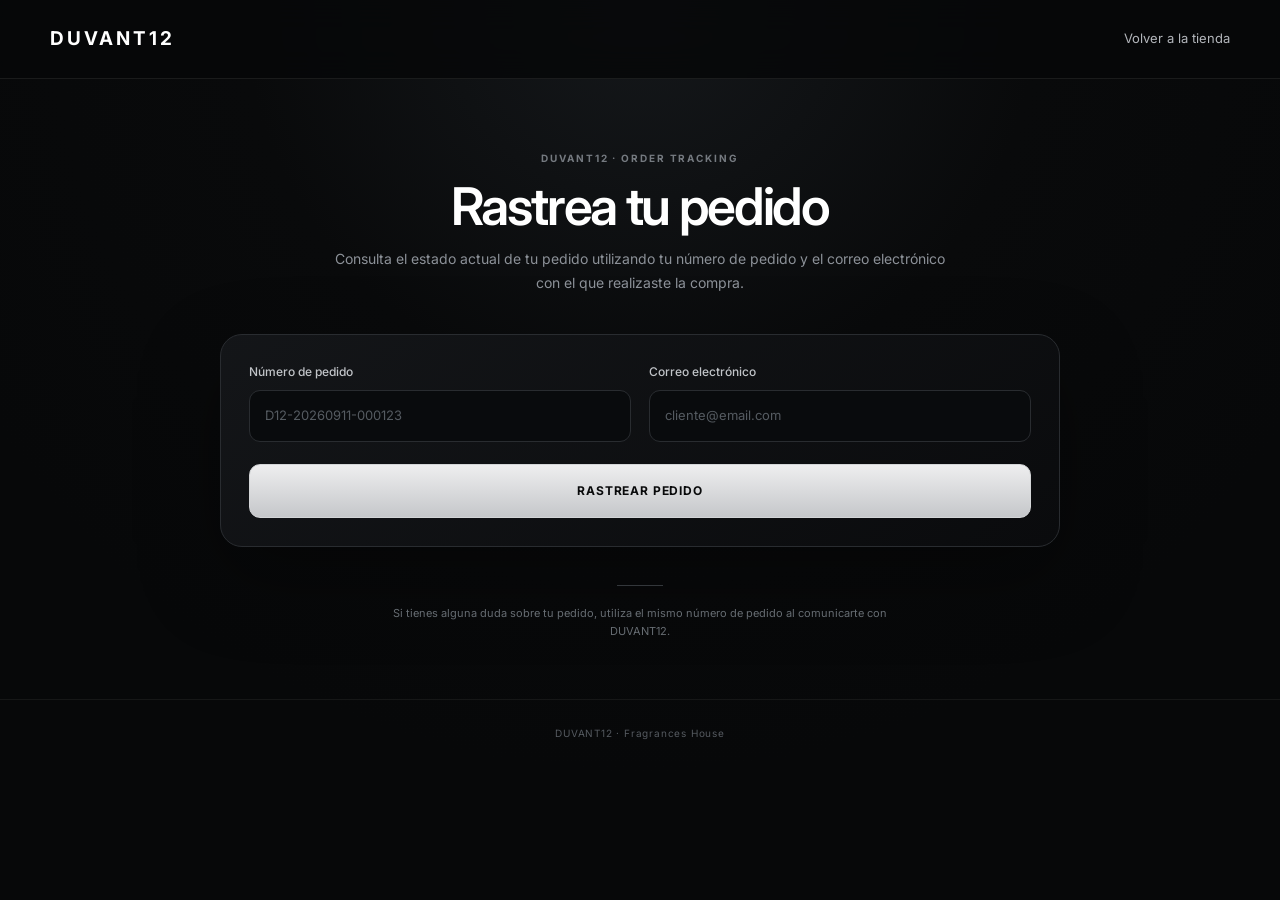
<file: rastrear-pedido.html>
<!DOCTYPE html>
<html lang="es">
<head>
  <meta charset="UTF-8">

  <meta
    name="viewport"
    content="width=device-width, initial-scale=1.0"
  >

  <meta
    name="description"
    content="Rastrea el estado de tu pedido DUVANT12."
  >

  <title>Rastrear pedido | DUVANT12</title>

  <link rel="preconnect" href="https://fonts.googleapis.com">
  <link rel="preconnect" href="https://fonts.gstatic.com" crossorigin>

  <link
    href="https://fonts.googleapis.com/css2?family=Inter:wght@400;500;600;700&display=swap"
    rel="stylesheet"
  >

  <link rel="stylesheet" href="styles.css">
  <link rel="stylesheet" href="rastrear-pedido.css">
</head>

<body class="tracking-page">

  <header class="tracking-header">
    <div class="tracking-header-inner">

      <a
        class="tracking-brand"
        href="index.html"
        aria-label="DUVANT12 Inicio"
      >
        DUVANT12
      </a>

      <a
        class="tracking-back-link"
        href="index.html"
      >
        Volver a la tienda
      </a>

    </div>
  </header>


  <main class="tracking-main">

    <section class="tracking-hero">

      <div class="tracking-eyebrow">
        DUVANT12 · ORDER TRACKING
      </div>

      <h1>
        Rastrea tu pedido
      </h1>

      <p>
        Consulta el estado actual de tu pedido utilizando
        tu número de pedido y el correo electrónico con
        el que realizaste la compra.
      </p>

    </section>


    <section class="tracking-panel">

      <form
        id="trackingForm"
        class="tracking-form"
        novalidate
      >

        <div class="tracking-field">

          <label for="trackingOrderNumber">
            Número de pedido
          </label>

          <input
            id="trackingOrderNumber"
            name="order_number"
            type="text"
            inputmode="text"
            autocomplete="off"
            placeholder="D12-20260911-000123"
            maxlength="32"
            required
          >

        </div>


        <div class="tracking-field">

          <label for="trackingEmail">
            Correo electrónico
          </label>

          <input
            id="trackingEmail"
            name="email"
            type="email"
            autocomplete="email"
            placeholder="cliente@email.com"
            maxlength="180"
            required
          >

        </div>


        <button
          id="trackingSubmitButton"
          class="tracking-submit-button"
          type="submit"
        >
          Rastrear pedido
        </button>

      </form>


      <div
        id="trackingMessage"
        class="tracking-message"
        hidden
        role="status"
        aria-live="polite"
      ></div>

    </section>


    <section
      id="trackingResult"
      class="tracking-result"
      hidden
    >

      <div class="tracking-result-header">

        <div>

          <div class="tracking-result-label">
            Pedido
          </div>

          <h2 id="trackingResultOrderNumber">
            —
          </h2>

        </div>


        <div
          id="trackingStatusBadge"
          class="tracking-status-badge"
        >
          —
        </div>

      </div>


      <div class="tracking-progress">

        <div
          class="tracking-progress-step"
          data-tracking-step="paid"
        >
          <div class="tracking-progress-dot"></div>

          <div>
            <strong>Pago confirmado</strong>
            <span id="trackingPaidDate">
              Pedido recibido
            </span>
          </div>
        </div>


        <div
          class="tracking-progress-step"
          data-tracking-step="preparing"
        >
          <div class="tracking-progress-dot"></div>

          <div>
            <strong>Preparando</strong>
            <span id="trackingPreparingDate">
              Pendiente
            </span>
          </div>
        </div>


        <div
          class="tracking-progress-step"
          data-tracking-step="shipped"
        >
          <div class="tracking-progress-dot"></div>

          <div>
            <strong>Enviado</strong>
            <span id="trackingShippedDate">
              Pendiente
            </span>
          </div>
        </div>


        <div
          class="tracking-progress-step"
          data-tracking-step="delivered"
        >
          <div class="tracking-progress-dot"></div>

          <div>
            <strong>Entregado</strong>
            <span id="trackingDeliveredDate">
              Pendiente
            </span>
          </div>
        </div>

      </div>


      <div
        id="trackingShippingCard"
        class="tracking-shipping-card"
        hidden
      >

        <div class="tracking-card-title">
          Información de envío
        </div>


        <div class="tracking-shipping-grid">

          <div class="tracking-shipping-item">

            <span>
              Paquetería
            </span>

            <strong id="trackingCarrier">
              —
            </strong>

          </div>


          <div class="tracking-shipping-item">

            <span>
              Número de rastreo
            </span>

            <strong id="trackingNumber">
              —
            </strong>

          </div>

        </div>


        <p class="tracking-shipping-note">
          Puedes utilizar tu número de rastreo directamente
          en el sitio oficial de la paquetería.
        </p>

      </div>


      <div class="tracking-order-summary">

        <div>

          <span>
            Estado del pago
          </span>

          <strong id="trackingPaymentStatus">
            —
          </strong>

        </div>


        <div>

          <span>
            Total del pedido
          </span>

          <strong id="trackingOrderTotal">
            —
          </strong>

        </div>

      </div>

    </section>


    <section class="tracking-help">

      <div class="tracking-help-line"></div>

      <p>
        Si tienes alguna duda sobre tu pedido, utiliza el mismo
        número de pedido al comunicarte con DUVANT12.
      </p>

    </section>

  </main>


  <footer class="tracking-footer">
    <span>
      DUVANT12 · Fragrances House
    </span>
  </footer>


  <script src="rastrear-pedido.js"></script>
</body>
</html>
</file>
<file: styles.css>
/* ==========================================
   DUVANT 12 — ONLINE STORE
========================================== */

:root {
  --black: #070809;
  --black-soft: #0b0c0e;
  --surface: #101113;
  --surface-light: #15171a;

  --white: #f4f4f2;
  --silver: #c8cace;
  --silver-soft: #9b9fa5;
  --muted: #696e74;
  --muted-dark: #4f545a;

  --line: rgba(255, 255, 255, 0.09);
  --line-light: rgba(255, 255, 255, 0.14);

  --container: 1380px;

  --radius-sm: 8px;
  --radius: 14px;
  --radius-lg: 20px;

  --transition: 220ms ease;
}


/* ==========================================
   RESET
========================================== */

* {
  box-sizing: border-box;
  margin: 0;
  padding: 0;
}

html {
  scroll-behavior: smooth;
  scroll-padding-top: 100px;
}

body {
  min-width: 320px;
  overflow-x: hidden;
  background: var(--black);
  color: var(--white);
  font-family:
    "Inter",
    system-ui,
    -apple-system,
    BlinkMacSystemFont,
    "Segoe UI",
    sans-serif;
  font-size: 16px;
  line-height: 1.5;
  -webkit-font-smoothing: antialiased;
}

body.no-scroll {
  overflow: hidden;
}

button,
input {
  font: inherit;
}

button,
a {
  -webkit-tap-highlight-color: transparent;
}

button {
  color: inherit;
}

a {
  color: inherit;
  text-decoration: none;
}

img {
  display: block;
  max-width: 100%;
}

.sr-only {
  position: absolute;
  width: 1px;
  height: 1px;
  overflow: hidden;
  clip: rect(0, 0, 0, 0);
  white-space: nowrap;
}

.section-container {
  width: min(
    calc(100% - 64px),
    var(--container)
  );
  margin: 0 auto;
}


/* ==========================================
   ANNOUNCEMENT
========================================== */

.announcement {
  position: relative;
  z-index: 101;
  display: flex;
  min-height: 34px;
  align-items: center;
  justify-content: center;
  padding: 7px 20px;
  border-bottom: 1px solid var(--line);
  background: #0d0e10;
  color: #858a90;
  text-align: center;
}

.announcement p {
  font-size: 0.64rem;
  font-weight: 600;
  letter-spacing: 0.12em;
  text-transform: uppercase;
}


/* ==========================================
   HEADER
========================================== */

.site-header {
  position: sticky;
  top: 0;
  z-index: 100;
  border-bottom: 1px solid transparent;
  background: rgba(7, 8, 9, 0.84);
  backdrop-filter: blur(18px);
  -webkit-backdrop-filter: blur(18px);
  transition:
    background var(--transition),
    border-color var(--transition);
}

.site-header.scrolled {
  border-color: var(--line);
  background: rgba(7, 8, 9, 0.96);
}

.header-container {
  width: min(
    calc(100% - 64px),
    var(--container)
  );
  min-height: 82px;
  margin: 0 auto;
  display: grid;
  grid-template-columns:
    minmax(210px, 1fr)
    auto
    minmax(210px, 1fr);
  align-items: center;
  gap: 30px;
}

.brand {
  width: fit-content;
  display: inline-flex;
  align-items: center;
  gap: 12px;
}

.brand-mark {
  width: 43px;
  height: 43px;
  flex: 0 0 43px;
  display: grid;
  place-items: center;
  border: 1px solid var(--line-light);
  border-radius: 50%;
  background:
    linear-gradient(
      145deg,
      rgba(255, 255, 255, 0.07),
      rgba(255, 255, 255, 0.01)
    );
  color: #d6d8db;
  font-size: 0.68rem;
  font-weight: 700;
  letter-spacing: 0.06em;
}

.brand-copy {
  display: flex;
  flex-direction: column;
  gap: 2px;
}

.brand-copy strong {
  color: #f1f2f3;
  font-size: 0.77rem;
  font-weight: 700;
  letter-spacing: 0.13em;
}

.brand-copy small {
  color: #656a70;
  font-size: 0.55rem;
  letter-spacing: 0.09em;
  text-transform: uppercase;
}

.desktop-nav {
  display: flex;
  align-items: center;
  gap: 34px;
}

.desktop-nav a {
  position: relative;
  padding: 30px 0;
  color: #7f848a;
  font-size: 0.7rem;
  font-weight: 600;
  transition: color var(--transition);
}

.desktop-nav a::after {
  content: "";
  position: absolute;
  right: 0;
  bottom: 20px;
  left: 0;
  height: 1px;
  transform: scaleX(0);
  background: #c3c6ca;
  transition: transform var(--transition);
}

.desktop-nav a:hover,
.desktop-nav a.active {
  color: #e3e4e5;
}

.desktop-nav a.active::after,
.desktop-nav a:hover::after {
  transform: scaleX(1);
}

.header-actions {
  display: flex;
  align-items: center;
  justify-content: flex-end;
  gap: 8px;
}

.header-action {
  position: relative;
  width: 42px;
  height: 42px;
  display: grid;
  place-items: center;
  border: 1px solid transparent;
  border-radius: 50%;
  background: transparent;
  cursor: pointer;
  transition:
    border-color var(--transition),
    background var(--transition);
}

.header-action:hover {
  border-color: var(--line);
  background: rgba(255, 255, 255, 0.03);
}

.header-action svg {
  width: 18px;
  height: 18px;
  fill: none;
  stroke: #a8acb1;
  stroke-linecap: round;
  stroke-linejoin: round;
  stroke-width: 1.5;
}

.cart-count {
  position: absolute;
  top: 2px;
  right: 0;
  min-width: 17px;
  height: 17px;
  display: grid;
  place-items: center;
  padding: 0 4px;
  border: 2px solid var(--black);
  border-radius: 999px;
  background: #d4d6d8;
  color: #111214;
  font-size: 0.52rem;
  font-weight: 700;
}

.mobile-menu-button {
  display: none;
}


/* ==========================================
   HERO
========================================== */

.hero {
  position: relative;
  min-height: calc(100svh - 116px);
  overflow: hidden;
  border-bottom: 1px solid var(--line);
}

.hero::before {
  content: "";
  position: absolute;
  inset: 0;
  opacity: 0.18;
  background-image:
    linear-gradient(
      rgba(255, 255, 255, 0.025) 1px,
      transparent 1px
    ),
    linear-gradient(
      90deg,
      rgba(255, 255, 255, 0.025) 1px,
      transparent 1px
    );
  background-size: 80px 80px;
  mask-image:
    linear-gradient(
      to bottom,
      black,
      transparent 90%
    );
  pointer-events: none;
}

.hero-glow {
  position: absolute;
  border-radius: 50%;
  filter: blur(100px);
  pointer-events: none;
}

.hero-glow-one {
  top: 10%;
  right: 8%;
  width: 420px;
  height: 420px;
  background: rgba(157, 164, 173, 0.08);
}

.hero-glow-two {
  bottom: -200px;
  left: 10%;
  width: 500px;
  height: 500px;
  background: rgba(255, 255, 255, 0.025);
}

.hero-container {
  position: relative;
  z-index: 2;
  width: min(
    calc(100% - 64px),
    var(--container)
  );
  min-height: calc(100svh - 116px);
  margin: 0 auto;
  display: grid;
  grid-template-columns:
    minmax(0, 0.95fr)
    minmax(460px, 0.8fr);
  align-items: center;
  gap: clamp(50px, 8vw, 130px);
  padding: 70px 0 95px;
}

.hero-content {
  max-width: 720px;
}

.eyebrow {
  display: flex;
  align-items: center;
  gap: 12px;
  margin-bottom: 28px;
  color: #72777d;
  font-size: 0.62rem;
  font-weight: 700;
  letter-spacing: 0.15em;
}

.eyebrow span {
  width: 34px;
  height: 1px;
  background: #6d7278;
}

.hero h1 {
  max-width: 800px;
  color: #e9eaeb;
  font-size:
    clamp(3.2rem, 6vw, 6.7rem);
  font-weight: 500;
  letter-spacing: -0.065em;
  line-height: 0.96;
}

.hero h1 em {
  display: block;
  margin-top: 10px;
  color: #777c82;
  font-style: normal;
  font-weight: 400;
}

.hero-description {
  max-width: 590px;
  margin-top: 30px;
  color: #777c82;
  font-size: clamp(0.88rem, 1.1vw, 1rem);
  line-height: 1.8;
}

.hero-actions {
  display: flex;
  flex-wrap: wrap;
  gap: 10px;
  margin-top: 38px;
}

.button {
  min-height: 48px;
  display: inline-flex;
  align-items: center;
  justify-content: center;
  gap: 28px;
  padding: 0 20px;
  border: 1px solid transparent;
  border-radius: var(--radius-sm);
  font-size: 0.7rem;
  font-weight: 700;
  transition:
    transform var(--transition),
    background var(--transition),
    color var(--transition),
    border-color var(--transition);
}

.button:hover {
  transform: translateY(-2px);
}

.button-primary {
  border-color: #d2d4d6;
  background: #d2d4d6;
  color: #111214;
}

.button-primary:hover {
  background: #f1f2f3;
}

.button-secondary,
.button-outline {
  border-color: var(--line-light);
  background: rgba(255, 255, 255, 0.02);
  color: #b1b5b9;
}

.button-secondary:hover,
.button-outline:hover {
  border-color: rgba(255, 255, 255, 0.25);
  background: rgba(255, 255, 255, 0.055);
  color: #fff;
}

.hero-meta {
  display: flex;
  align-items: center;
  gap: 24px;
  margin-top: 55px;
}

.hero-meta > div:not(.meta-divider) {
  display: flex;
  flex-direction: column;
  gap: 5px;
}

.hero-meta strong {
  color: #aaaeb3;
  font-size: 0.67rem;
  font-weight: 600;
}

.hero-meta span {
  color: #555a60;
  font-size: 0.62rem;
}

.meta-divider {
  width: 1px;
  height: 34px;
  background: var(--line);
}


/* ==========================================
   HERO PRODUCT
========================================== */

.hero-visual {
  position: relative;
}

.hero-frame {
  position: relative;
  min-height: 610px;
  display: flex;
  flex-direction: column;
  padding: 20px;
  overflow: hidden;
  border: 1px solid var(--line);
  border-radius: 2px 70px 2px 2px;
  background:
    radial-gradient(
      circle at 50% 40%,
      rgba(255, 255, 255, 0.065),
      transparent 35%
    ),
    linear-gradient(
      145deg,
      #111315,
      #090a0b
    );
}

.hero-frame::before {
  content: "";
  position: absolute;
  inset: 16px;
  border: 1px solid rgba(255, 255, 255, 0.035);
  pointer-events: none;
}

.hero-frame-label {
  position: relative;
  z-index: 3;
  display: flex;
  justify-content: space-between;
  color: #555a60;
  font-size: 0.57rem;
  font-weight: 600;
  letter-spacing: 0.09em;
  text-transform: uppercase;
}

.hero-product {
  position: relative;
  flex: 1;
  display: grid;
  place-items: center;
}

.hero-product-glow {
  position: absolute;
  width: 290px;
  height: 290px;
  border-radius: 50%;
  background: rgba(219, 223, 227, 0.08);
  filter: blur(45px);
}

.perfume-bottle {
  position: relative;
  z-index: 2;
  width: 210px;
  filter:
    drop-shadow(
      0 35px 30px rgba(0, 0, 0, 0.6)
    );
}

.bottle-cap {
  width: 80px;
  height: 63px;
  margin: 0 auto;
  border: 1px solid rgba(255, 255, 255, 0.2);
  border-radius: 5px 5px 2px 2px;
  background:
    linear-gradient(
      90deg,
      #26292c,
      #6c7176 45%,
      #25282b
    );
  box-shadow:
    inset 8px 0 12px rgba(255, 255, 255, 0.04),
    inset -8px 0 12px rgba(0, 0, 0, 0.3);
}

.bottle-neck {
  width: 54px;
  height: 28px;
  margin: 0 auto;
  border-right: 1px solid rgba(255, 255, 255, 0.14);
  border-left: 1px solid rgba(255, 255, 255, 0.14);
  background: #17191b;
}

.bottle-body {
  position: relative;
  height: 285px;
  display: grid;
  place-items: center;
  overflow: hidden;
  border: 1px solid rgba(255, 255, 255, 0.22);
  border-radius: 12px 12px 20px 20px;
  background:
    linear-gradient(
      120deg,
      rgba(255, 255, 255, 0.14),
      transparent 25%,
      rgba(255, 255, 255, 0.025) 60%,
      rgba(255, 255, 255, 0.1)
    ),
    linear-gradient(
      to bottom,
      #262a2e,
      #111315 65%,
      #090a0b
    );
  box-shadow:
    inset 12px 0 20px rgba(255, 255, 255, 0.03),
    inset -12px 0 20px rgba(0, 0, 0, 0.35);
}

.bottle-shine {
  position: absolute;
  top: 15px;
  bottom: 15px;
  left: 20px;
  width: 1px;
  background:
    linear-gradient(
      transparent,
      rgba(255, 255, 255, 0.25),
      transparent
    );
}

.bottle-label {
  width: 118px;
  min-height: 120px;
  display: flex;
  flex-direction: column;
  align-items: center;
  justify-content: center;
  border: 1px solid rgba(255, 255, 255, 0.16);
  background: rgba(7, 8, 9, 0.72);
  text-align: center;
}

.bottle-label span {
  color: #a6aaae;
  font-size: 0.57rem;
  letter-spacing: 0.22em;
}

.bottle-label strong {
  margin: 5px 0;
  color: #e1e2e3;
  font-size: 2rem;
  font-weight: 500;
  letter-spacing: -0.08em;
}

.bottle-label small {
  color: #5f6469;
  font-size: 0.42rem;
  letter-spacing: 0.16em;
}

.hero-product-info {
  position: relative;
  z-index: 3;
  display: flex;
  align-items: flex-end;
  justify-content: space-between;
  gap: 20px;
  padding-top: 18px;
  border-top: 1px solid var(--line);
}

.hero-product-info > div {
  display: flex;
  flex-direction: column;
  gap: 4px;
}

.hero-product-info span {
  color: #5f646a;
  font-size: 0.55rem;
  text-transform: uppercase;
  letter-spacing: 0.1em;
}

.hero-product-info strong {
  color: #b9bdc1;
  font-size: 0.72rem;
  font-weight: 600;
}

.hero-product-info small {
  color: #575c62;
  font-size: 0.58rem;
}

.hero-scroll {
  position: absolute;
  bottom: 24px;
  left: 50%;
  z-index: 3;
  display: flex;
  align-items: center;
  gap: 10px;
  transform: translateX(-50%);
  color: #484d52;
  font-size: 0.54rem;
  font-weight: 600;
  letter-spacing: 0.1em;
  text-transform: uppercase;
}

.hero-scroll span {
  width: 28px;
  height: 1px;
  background: #484d52;
}


/* ==========================================
   INTRO
========================================== */

.intro-strip {
  padding: 90px 0;
  border-bottom: 1px solid var(--line);
}

.intro-grid {
  display: grid;
  grid-template-columns:
    80px minmax(0, 1fr) minmax(300px, 0.55fr);
  align-items: start;
  gap: 50px;
}

.section-number {
  color: #4e5358;
  font-size: 0.65rem;
  font-weight: 600;
}

.intro-grid h2 {
  max-width: 690px;
  color: #d9dbdd;
  font-size: clamp(1.8rem, 3vw, 3.2rem);
  font-weight: 500;
  letter-spacing: -0.045em;
  line-height: 1.12;
}

.intro-grid p {
  max-width: 440px;
  color: #686d73;
  font-size: 0.78rem;
  line-height: 1.8;
}


/* ==========================================
   GENERAL SECTION
========================================== */

.products-section,
.collections-section,
.bestsellers-section {
  padding: 110px 0;
}

.products-section,
.bestsellers-section {
  background: #090a0b;
}

.section-heading {
  display: flex;
  align-items: flex-end;
  justify-content: space-between;
  gap: 30px;
  margin-bottom: 38px;
}

.section-kicker {
  display: block;
  margin-bottom: 9px;
  color: #62676d;
  font-size: 0.59rem;
  font-weight: 700;
  letter-spacing: 0.13em;
  text-transform: uppercase;
}

.section-heading h2 {
  color: #dedfe1;
  font-size: clamp(1.65rem, 2.8vw, 2.7rem);
  font-weight: 500;
  letter-spacing: -0.045em;
}

.text-link {
  display: inline-flex;
  align-items: center;
  gap: 14px;
  color: #858a90;
  font-size: 0.66rem;
  font-weight: 600;
  transition: color var(--transition);
}

.text-link:hover {
  color: #fff;
}

.section-note {
  color: #575c62;
  font-size: 0.63rem;
}


/* ==========================================
   PRODUCT CARDS
========================================== */

.product-grid {
  display: grid;
  grid-template-columns:
    repeat(4, minmax(0, 1fr));
  gap: 12px;
}

.product-card {
  position: relative;
  min-width: 0;
}

.product-image {
  position: relative;
  min-height: 390px;
  display: grid;
  place-items: center;
  overflow: hidden;
  border: 1px solid var(--line);
  background:
    radial-gradient(
      circle at 50% 45%,
      rgba(255, 255, 255, 0.06),
      transparent 32%
    ),
    #0e1012;
  transition:
    border-color var(--transition),
    background var(--transition);
}

.product-card:hover .product-image {
  border-color: rgba(255, 255, 255, 0.17);
  background:
    radial-gradient(
      circle at 50% 45%,
      rgba(255, 255, 255, 0.09),
      transparent 34%
    ),
    #111315;
}

.product-badge {
  position: absolute;
  top: 14px;
  left: 14px;
  z-index: 2;
  padding: 6px 8px;
  border: 1px solid var(--line);
  background: rgba(7, 8, 9, 0.7);
  color: #7b8086;
  font-size: 0.51rem;
  font-weight: 700;
  letter-spacing: 0.08em;
  text-transform: uppercase;
}

.mini-bottle {
  position: relative;
  width: 105px;
  transform: translateY(5px);
  transition: transform 350ms ease;
}

.product-card:hover .mini-bottle {
  transform: translateY(-2px);
}

.mini-cap {
  width: 45px;
  height: 35px;
  margin: 0 auto;
  border: 1px solid rgba(255, 255, 255, 0.17);
  background:
    linear-gradient(
      90deg,
      #26292c,
      #64696e,
      #25282b
    );
}

.mini-neck {
  width: 31px;
  height: 15px;
  margin: 0 auto;
  background: #17191b;
}

.mini-body {
  height: 145px;
  display: grid;
  place-items: center;
  border: 1px solid rgba(255, 255, 255, 0.18);
  border-radius: 6px 6px 11px 11px;
  background:
    linear-gradient(
      125deg,
      rgba(255, 255, 255, 0.11),
      transparent 35%
    ),
    linear-gradient(
      to bottom,
      #24282c,
      #0d0f11
    );
  box-shadow:
    0 24px 28px rgba(0, 0, 0, 0.4);
}

.mini-body span {
  width: 67px;
  padding: 15px 4px;
  border: 1px solid rgba(255, 255, 255, 0.12);
  color: #a8acb0;
  font-size: 0.46rem;
  font-weight: 700;
  letter-spacing: 0.1em;
  text-align: center;
}

.product-details {
  padding: 16px 2px 0;
}

.product-brand {
  color: #565b61;
  font-size: 0.55rem;
  font-weight: 700;
  letter-spacing: 0.09em;
  text-transform: uppercase;
}

.product-title-row {
  display: flex;
  align-items: flex-start;
  justify-content: space-between;
  gap: 12px;
  margin-top: 6px;
}

.product-title-row h3 {
  overflow: hidden;
  color: #c9cccf;
  font-size: 0.76rem;
  font-weight: 600;
  text-overflow: ellipsis;
  white-space: nowrap;
}

.product-title-row strong {
  flex: 0 0 auto;
  color: #aeb2b6;
  font-size: 0.73rem;
  font-weight: 600;
}

.product-size {
  display: block;
  margin-top: 5px;
  color: #54595f;
  font-size: 0.6rem;
}

.add-cart-button {
  width: 100%;
  min-height: 41px;
  margin-top: 13px;
  border: 1px solid var(--line);
  border-radius: 6px;
  background: transparent;
  color: #7c8187;
  font-size: 0.63rem;
  font-weight: 600;
  cursor: pointer;
  transition:
    background var(--transition),
    color var(--transition),
    border-color var(--transition);
}

.add-cart-button:hover {
  border-color: rgba(255, 255, 255, 0.2);
  background: #d1d3d5;
  color: #111214;
}


/* ==========================================
   COLLECTIONS
========================================== */

.collections-section {
  border-top: 1px solid var(--line);
  border-bottom: 1px solid var(--line);
  background: var(--black);
}

.collections-grid {
  display: grid;
  grid-template-columns:
    repeat(3, minmax(0, 1fr));
  gap: 12px;
}

.collection-card {
  position: relative;
  min-height: 510px;
  overflow: hidden;
  border: 1px solid var(--line);
  background: #0d0f11;
  text-align: left;
  cursor: pointer;
}

.collection-art {
  position: absolute;
  inset: 0;
  display: grid;
  place-items: center;
  transition: transform 500ms ease;
}

.collection-card:hover .collection-art {
  transform: scale(1.035);
}

.collection-men .collection-art {
  background:
    radial-gradient(
      circle at 60% 40%,
      rgba(95, 104, 114, 0.16),
      transparent 35%
    ),
    linear-gradient(
      145deg,
      #111418,
      #08090a
    );
}

.collection-women .collection-art {
  background:
    radial-gradient(
      circle at 50% 35%,
      rgba(177, 170, 165, 0.13),
      transparent 34%
    ),
    linear-gradient(
      145deg,
      #171616,
      #0b0b0c
    );
}

.collection-unisex .collection-art {
  background:
    radial-gradient(
      circle at 55% 40%,
      rgba(159, 164, 169, 0.15),
      transparent 35%
    ),
    linear-gradient(
      145deg,
      #141617,
      #090a0b
    );
}

.abstract-bottle {
  width: 135px;
  height: 260px;
  border: 1px solid rgba(255, 255, 255, 0.14);
  border-radius: 70px 70px 15px 15px;
  box-shadow:
    0 40px 60px rgba(0, 0, 0, 0.5);
}

.bottle-dark {
  background:
    linear-gradient(
      110deg,
      #101214,
      #30353a 50%,
      #0b0c0d
    );
}

.bottle-light {
  border-radius: 25px 25px 70px 70px;
  background:
    linear-gradient(
      110deg,
      #191919,
      #5d5b59 50%,
      #121212
    );
}

.bottle-silver {
  width: 155px;
  border-radius: 15px;
  background:
    linear-gradient(
      110deg,
      #17191b,
      #666b70 48%,
      #111315
    );
}

.collection-overlay {
  position: absolute;
  inset: 0;
  background:
    linear-gradient(
      to top,
      rgba(5, 6, 7, 0.95),
      rgba(5, 6, 7, 0.05) 65%
    );
}

.collection-content {
  position: absolute;
  right: 24px;
  bottom: 26px;
  left: 24px;
  z-index: 2;
}

.collection-content > span {
  display: block;
  margin-bottom: 11px;
  color: #565b61;
  font-size: 0.56rem;
}

.collection-content h3 {
  color: #d8dade;
  font-size: 1.55rem;
  font-weight: 500;
  letter-spacing: -0.04em;
}

.collection-content p {
  margin-top: 7px;
  color: #6a6f75;
  font-size: 0.67rem;
}

.collection-content strong {
  display: flex;
  align-items: center;
  justify-content: space-between;
  margin-top: 18px;
  padding-top: 15px;
  border-top: 1px solid var(--line);
  color: #999da2;
  font-size: 0.63rem;
  font-weight: 600;
}

.collection-content b {
  font-size: 0.85rem;
  font-weight: 400;
}


/* ==========================================
   EXPERIENCE
========================================== */

.experience-section {
  padding: 130px 0;
  overflow: hidden;
  background: #0a0b0c;
}

.experience-grid {
  display: grid;
  grid-template-columns:
    minmax(380px, 0.9fr)
    minmax(0, 1fr);
  align-items: center;
  gap: clamp(60px, 9vw, 150px);
}

.experience-art {
  position: relative;
  min-height: 650px;
  display: grid;
  place-items: center;
  overflow: hidden;
  border: 1px solid var(--line);
  background:
    radial-gradient(
      circle at 50% 45%,
      rgba(255, 255, 255, 0.065),
      transparent 32%
    ),
    linear-gradient(
      145deg,
      #131517,
      #08090a
    );
}

.experience-number {
  position: absolute;
  top: -20px;
  left: -12px;
  color: rgba(255, 255, 255, 0.025);
  font-size: 15rem;
  font-weight: 700;
  letter-spacing: -0.12em;
}

.experience-vertical-text {
  position: absolute;
  right: 22px;
  bottom: 25px;
  color: #4e5359;
  font-size: 0.5rem;
  font-weight: 700;
  letter-spacing: 0.18em;
  writing-mode: vertical-rl;
}

.experience-bottle {
  position: relative;
  z-index: 2;
  width: 190px;
}

.experience-cap {
  width: 70px;
  height: 60px;
  margin: 0 auto;
  border: 1px solid rgba(255, 255, 255, 0.18);
  background:
    linear-gradient(
      90deg,
      #24272a,
      #6b7075,
      #24272a
    );
}

.experience-body {
  height: 310px;
  display: flex;
  flex-direction: column;
  align-items: center;
  justify-content: center;
  border: 1px solid rgba(255, 255, 255, 0.18);
  border-radius: 5px 5px 35px 35px;
  background:
    linear-gradient(
      120deg,
      rgba(255, 255, 255, 0.11),
      transparent 30%
    ),
    #111315;
  box-shadow:
    0 40px 60px rgba(0, 0, 0, 0.55);
}

.experience-body span {
  color: #777c82;
  font-size: 0.65rem;
  letter-spacing: 0.25em;
}

.experience-body strong {
  margin-top: 8px;
  color: #c7c9cc;
  font-size: 2.6rem;
  font-weight: 400;
  letter-spacing: -0.08em;
}

.experience-content {
  max-width: 650px;
}

.experience-content h2 {
  margin-top: 10px;
  color: #dedfe1;
  font-size: clamp(2.3rem, 4.3vw, 4.8rem);
  font-weight: 500;
  letter-spacing: -0.06em;
  line-height: 1;
}

.experience-content h2 em {
  display: block;
  margin-top: 8px;
  color: #74797f;
  font-style: normal;
  font-weight: 400;
}

.experience-content > p {
  max-width: 580px;
  margin-top: 28px;
  color: #6b7076;
  font-size: 0.78rem;
  line-height: 1.85;
}

.experience-points {
  margin: 40px 0;
  border-top: 1px solid var(--line);
}

.experience-points > div {
  display: grid;
  grid-template-columns: 42px 1fr;
  gap: 18px;
  padding: 20px 0;
  border-bottom: 1px solid var(--line);
}

.experience-points > div > span {
  color: #50555b;
  font-size: 0.57rem;
}

.experience-points strong {
  color: #aaaeb2;
  font-size: 0.71rem;
  font-weight: 600;
}

.experience-points p {
  max-width: 430px;
  margin-top: 5px;
  color: #595e64;
  font-size: 0.65rem;
  line-height: 1.6;
}


/* ==========================================
   BESTSELLERS
========================================== */

.bestsellers-section {
  border-top: 1px solid var(--line);
}

.bestsellers-grid {
  display: grid;
  grid-template-columns:
    repeat(3, minmax(0, 1fr));
  gap: 12px;
}

.bestseller-card {
  display: grid;
  grid-template-columns:
    130px minmax(0, 1fr);
  align-items: center;
  gap: 20px;
  min-height: 175px;
  padding: 16px;
  border: 1px solid var(--line);
  background: #0c0e0f;
  transition:
    border-color var(--transition),
    background var(--transition);
}

.bestseller-card:hover {
  border-color: rgba(255, 255, 255, 0.16);
  background: #101214;
}

.bestseller-image {
  height: 140px;
  display: grid;
  place-items: center;
  background:
    radial-gradient(
      circle,
      rgba(255, 255, 255, 0.06),
      transparent 55%
    );
}

.bestseller-bottle {
  width: 55px;
}

.bestseller-bottle .mini-cap {
  width: 28px;
  height: 20px;
}

.bestseller-bottle .mini-neck {
  width: 20px;
  height: 9px;
}

.bestseller-bottle .mini-body {
  height: 78px;
}

.bestseller-bottle .mini-body span {
  width: 40px;
  padding: 7px 2px;
  font-size: 0.3rem;
}

.bestseller-info > span {
  color: #54595f;
  font-size: 0.52rem;
  font-weight: 700;
  letter-spacing: 0.08em;
  text-transform: uppercase;
}

.bestseller-info h3 {
  margin-top: 5px;
  color: #c7c9cc;
  font-size: 0.75rem;
  font-weight: 600;
}

.bestseller-info p {
  margin-top: 4px;
  color: #555a60;
  font-size: 0.59rem;
}

.bestseller-info strong {
  display: block;
  margin-top: 14px;
  color: #a9adb1;
  font-size: 0.72rem;
}


/* ==========================================
   BENEFITS
========================================== */

.benefits-section {
  border-top: 1px solid var(--line);
  border-bottom: 1px solid var(--line);
  background: var(--black);
}

.benefits-grid {
  display: grid;
  grid-template-columns:
    repeat(4, minmax(0, 1fr));
}

.benefit {
  position: relative;
  min-height: 235px;
  padding: 30px;
  border-right: 1px solid var(--line);
}

.benefit:first-child {
  border-left: 1px solid var(--line);
}

.benefit-number {
  position: absolute;
  top: 24px;
  right: 24px;
  color: #44494e;
  font-size: 0.53rem;
}

.benefit-icon {
  width: 35px;
  height: 35px;
  display: grid;
  place-items: center;
  margin-bottom: 42px;
  border: 1px solid var(--line);
  border-radius: 50%;
  color: #777c82;
  font-size: 0.7rem;
}

.benefit strong {
  display: block;
  color: #afb2b6;
  font-size: 0.72rem;
  font-weight: 600;
}

.benefit p {
  max-width: 240px;
  margin-top: 9px;
  color: #565b61;
  font-size: 0.63rem;
  line-height: 1.7;
}


/* ==========================================
   NEWSLETTER
========================================== */

.newsletter-section {
  padding: 90px 0;
  background:
    linear-gradient(
      145deg,
      #111315,
      #090a0b
    );
}

.newsletter {
  display: grid;
  grid-template-columns:
    minmax(0, 1fr)
    minmax(380px, 0.65fr);
  align-items: end;
  gap: 80px;
}

.newsletter h2 {
  max-width: 680px;
  color: #d9dbdd;
  font-size: clamp(2rem, 3.5vw, 3.8rem);
  font-weight: 500;
  letter-spacing: -0.055em;
  line-height: 1.05;
}

.newsletter p {
  max-width: 520px;
  margin-top: 16px;
  color: #60656b;
  font-size: 0.72rem;
  line-height: 1.7;
}

.newsletter-form {
  display: grid;
  grid-template-columns: 1fr auto;
  border-bottom: 1px solid rgba(255, 255, 255, 0.18);
}

.newsletter-form input {
  min-width: 0;
  height: 52px;
  border: 0;
  outline: 0;
  background: transparent;
  color: #dddfe1;
  font-size: 0.75rem;
}

.newsletter-form input::placeholder {
  color: #53585e;
}

.newsletter-form button {
  display: flex;
  align-items: center;
  gap: 18px;
  border: 0;
  background: transparent;
  color: #999da2;
  font-size: 0.65rem;
  font-weight: 600;
  cursor: pointer;
}


/* ==========================================
   FOOTER
========================================== */

.site-footer {
  padding: 75px 0 28px;
  border-top: 1px solid var(--line);
  background: #070809;
}

.footer-main {
  display: grid;
  grid-template-columns:
    minmax(280px, 1.7fr)
    repeat(3, minmax(120px, 0.5fr));
  gap: 60px;
  padding-bottom: 65px;
}

.footer-brand p {
  max-width: 370px;
  margin-top: 22px;
  color: #555a60;
  font-size: 0.66rem;
  line-height: 1.75;
}

.footer-column {
  display: flex;
  flex-direction: column;
  align-items: flex-start;
  gap: 11px;
}

.footer-column > span {
  margin-bottom: 8px;
  color: #8b9096;
  font-size: 0.6rem;
  font-weight: 700;
  letter-spacing: 0.09em;
  text-transform: uppercase;
}

.footer-column a {
  color: #555a60;
  font-size: 0.64rem;
  transition: color var(--transition);
}

.footer-column a:hover {
  color: #c7c9cc;
}

.footer-bottom {
  display: flex;
  align-items: center;
  justify-content: space-between;
  gap: 30px;
  padding-top: 24px;
  border-top: 1px solid var(--line);
  color: #44494e;
  font-size: 0.55rem;
}


/* ==========================================
   MOBILE MENU
========================================== */

.mobile-menu {
  position: fixed;
  inset: 0;
  z-index: 1000;

  display: flex;
  flex-direction: column;

  width: 100%;
  height: 100dvh;

  padding: 25px;

  overflow-y: auto;
  overflow-x: hidden;

  touch-action: pan-y;
  -webkit-overflow-scrolling: touch;
  overscroll-behavior-y: contain;

  transform: translateX(-100%);
  background: #090a0b;
  visibility: hidden;

  transition:
    transform 350ms ease,
    visibility 350ms ease;
}

.mobile-menu.open {
  transform: translateX(0);
  visibility: visible;
}

.mobile-menu-header {
  display: flex;
  align-items: center;
  justify-content: space-between;
}

.close-button {
  width: 40px;
  height: 40px;
  display: grid;
  place-items: center;
  border: 1px solid var(--line);
  border-radius: 50%;
  background: transparent;
  color: #92979c;
  font-size: 1.35rem;
  font-weight: 300;
  cursor: pointer;
}

.mobile-nav {
  display: flex;
  flex-direction: column;
  flex: 0 0 auto;
  margin-top: 40px;
}

.mobile-nav a {
  display: flex;
  align-items: center;
  gap: 18px;
  padding: 18px 0;
  border-bottom: 1px solid var(--line);
  color: #c8cace;
  font-size: 1.6rem;
  font-weight: 500;
  letter-spacing: -0.04em;
}

.mobile-nav a span {
  color: #4c5157;
  font-size: 0.55rem;
  letter-spacing: 0;
}

.mobile-menu-footer {
  margin-top: 40px;
  padding-top: 25px;
  padding-bottom: max(10px, env(safe-area-inset-bottom));
  border-top: 1px solid var(--line);
}

.mobile-menu-footer span {
  color: #757a80;
  font-size: 0.6rem;
  font-weight: 700;
  letter-spacing: 0.12em;
}

.mobile-menu-footer p {
  margin-top: 6px;
  color: #4e5359;
  font-size: 0.62rem;
}

@media (max-height: 700px) {
  .mobile-menu {
    padding-top: 18px;
    padding-bottom: 18px;
  }

  .mobile-nav {
    margin-top: 25px;
  }

  .mobile-nav a {
    padding: 14px 0;
    font-size: 1.35rem;
  }

  .mobile-menu-footer {
    margin-top: 30px;
  }
}
.mobile-nav {
  flex-shrink: 0;
}

mobile-menu-header,
.mobile-menu-footer {
  flex-shrink: 0;
}

/* ==========================================
   SEARCH
========================================== */

.search-overlay {
  position: fixed;
  inset: 0;
  z-index: 900;
  display: flex;
  justify-content: center;
  padding: 90px 30px 30px;
  opacity: 0;
  background: rgba(4, 5, 6, 0.9);
  backdrop-filter: blur(18px);
  -webkit-backdrop-filter: blur(18px);
  visibility: hidden;
  transition:
    opacity var(--transition),
    visibility var(--transition);
}

.search-overlay.open {
  opacity: 1;
  visibility: visible;
}

.search-panel {
  width: min(100%, 800px);
}

.search-heading {
  display: flex;
  align-items: center;
  justify-content: space-between;
  margin-bottom: 30px;
}

.search-heading > span {
  color: #777c82;
  font-size: 0.62rem;
  font-weight: 700;
  letter-spacing: 0.12em;
  text-transform: uppercase;
}

.search-input-wrapper {
  display: grid;
  grid-template-columns: 24px 1fr;
  align-items: center;
  gap: 14px;
  border-bottom: 1px solid rgba(255, 255, 255, 0.2);
}

.search-input-wrapper svg {
  width: 19px;
  height: 19px;
  fill: none;
  stroke: #6e7379;
  stroke-width: 1.5;
}

.search-input-wrapper input {
  height: 70px;
  border: 0;
  outline: 0;
  background: transparent;
  color: #e0e1e2;
  font-size: clamp(1.1rem, 3vw, 2rem);
  font-weight: 400;
}

.search-input-wrapper input::placeholder {
  color: #41464b;
}

.search-results {
  max-height: 55vh;
  overflow-y: auto;
  padding-top: 20px;
}

.search-hint {
  color: #50555b;
  font-size: 0.68rem;
}

.search-result-item {
  width: 100%;
  display: grid;
  grid-template-columns: 1fr auto;
  gap: 20px;
  padding: 14px 0;
  border: 0;
  border-bottom: 1px solid var(--line);
  background: transparent;
  text-align: left;
  cursor: pointer;
}

.search-result-item strong {
  display: block;
  color: #b7babd;
  font-size: 0.75rem;
}

.search-result-item span {
  display: block;
  margin-top: 4px;
  color: #555a60;
  font-size: 0.59rem;
}

.search-result-item b {
  align-self: center;
  color: #91969b;
  font-size: 0.7rem;
  font-weight: 600;
}


/* ==========================================
   CART DRAWER
========================================== */

.drawer-overlay {
  position: fixed;
  inset: 0;
  z-index: 1100;
  opacity: 0;
  background: rgba(0, 0, 0, 0.7);
  visibility: hidden;
  transition:
    opacity var(--transition),
    visibility var(--transition);
}

.drawer-overlay.open {
  opacity: 1;
  visibility: visible;
}

.cart-drawer {
  position: fixed;
  top: 0;
  right: 0;
  bottom: 0;
  z-index: 1200;
  width: min(100%, 450px);
  display: flex;
  flex-direction: column;
  transform: translateX(100%);
  border-left: 1px solid var(--line);
  background: #0b0c0e;
  visibility: hidden;
  transition:
    transform 350ms ease,
    visibility 350ms ease;
}

.cart-drawer.open {
  transform: translateX(0);
  visibility: visible;
}

.cart-header {
  display: flex;
  align-items: center;
  justify-content: space-between;
  padding: 25px;
  border-bottom: 1px solid var(--line);
}

.cart-header > div > span {
  display: block;
  margin-bottom: 4px;
  color: #555a60;
  font-size: 0.55rem;
  font-weight: 700;
  letter-spacing: 0.1em;
  text-transform: uppercase;
}

.cart-header h2 {
  color: #d8dade;
  font-size: 1.3rem;
  font-weight: 500;
  letter-spacing: -0.04em;
}

.cart-items {
  flex: 1;
  overflow-y: auto;
  padding: 0 25px;
}

.cart-item {
  display: grid;
  grid-template-columns:
    75px minmax(0, 1fr) auto;
  gap: 14px;
  padding: 20px 0;
  border-bottom: 1px solid var(--line);
}

.cart-item-image {
  height: 90px;
  display: grid;
  place-items: center;
  background: #111315;
}

.cart-item-mini-bottle {
  width: 29px;
  height: 53px;
  border: 1px solid rgba(255, 255, 255, 0.16);
  border-radius: 2px 2px 6px 6px;
  background:
    linear-gradient(
      120deg,
      #303438,
      #111315
    );
}

.cart-item-info {
  min-width: 0;
}

.cart-item-info > span {
  color: #50555b;
  font-size: 0.5rem;
  text-transform: uppercase;
}

.cart-item-info strong {
  display: block;
  margin-top: 4px;
  overflow: hidden;
  color: #b8bbc0;
  font-size: 0.7rem;
  text-overflow: ellipsis;
  white-space: nowrap;
}

.cart-item-info small {
  display: block;
  margin-top: 4px;
  color: #565b61;
  font-size: 0.57rem;
}

.cart-quantity {
  display: inline-flex;
  align-items: center;
  margin-top: 11px;
  border: 1px solid var(--line);
}

.cart-quantity button {
  width: 27px;
  height: 27px;
  border: 0;
  background: transparent;
  color: #757a80;
  cursor: pointer;
}

.cart-quantity span {
  min-width: 27px;
  color: #9da1a6;
  font-size: 0.6rem;
  text-align: center;
}

.cart-item-price {
  display: flex;
  flex-direction: column;
  align-items: flex-end;
  gap: 10px;
}

.cart-item-price strong {
  color: #9da1a6;
  font-size: 0.66rem;
}

.remove-cart-item {
  border: 0;
  background: transparent;
  color: #4f545a;
  font-size: 0.55rem;
  cursor: pointer;
}

.remove-cart-item:hover {
  color: #b5b8bc;
}

.cart-empty {
  flex: 1;
  display: grid;
  place-content: center;
  justify-items: center;
  padding: 40px;
  text-align: center;
}

.cart-empty.hidden {
  display: none;
}

.cart-empty div {
  width: 50px;
  height: 50px;
  display: grid;
  place-items: center;
  margin-bottom: 16px;
  border: 1px solid var(--line);
  border-radius: 50%;
  color: #656a70;
}

.cart-empty strong {
  color: #aeb1b5;
  font-size: 0.75rem;
}

.cart-empty p {
  margin-top: 7px;
  color: #50555b;
  font-size: 0.62rem;
}

.cart-footer {
  padding: 22px 25px 25px;
  border-top: 1px solid var(--line);
}

.cart-footer.hidden {
  display: none;
}

.cart-subtotal {
  display: flex;
  align-items: center;
  justify-content: space-between;
}

.cart-subtotal span {
  color: #696e74;
  font-size: 0.66rem;
}

.cart-subtotal strong {
  color: #d1d3d5;
  font-size: 1rem;
  font-weight: 600;
}

.cart-footer > p {
  margin-top: 9px;
  color: #4d5258;
  font-size: 0.56rem;
}

.checkout-button {
  width: 100%;
  min-height: 50px;
  display: flex;
  align-items: center;
  justify-content: space-between;
  margin-top: 20px;
  padding: 0 17px;
  border: 1px solid #d2d4d6;
  border-radius: 6px;
  background: #d2d4d6;
  color: #101113;
  font-size: 0.68rem;
  font-weight: 700;
  cursor: pointer;
  transition: background var(--transition);
}

.checkout-button:hover {
  background: #f1f2f3;
}


/* ==========================================
   TOAST
========================================== */

.store-toast {
  position: fixed;
  right: 25px;
  bottom: 25px;
  z-index: 2000;
  max-width: min(
    calc(100% - 40px),
    360px
  );
  padding: 13px 16px;
  transform: translateY(20px);
  border: 1px solid var(--line-light);
  border-radius: 7px;
  opacity: 0;
  background: #16181a;
  color: #c5c8cb;
  box-shadow:
    0 20px 50px rgba(0, 0, 0, 0.45);
  font-size: 0.65rem;
  visibility: hidden;
  transition:
    opacity var(--transition),
    transform var(--transition),
    visibility var(--transition);
}

.store-toast.show {
  transform: translateY(0);
  opacity: 1;
  visibility: visible;
}


/* ==========================================
   RESPONSIVE
========================================== */

@media (max-width: 1100px) {
  .desktop-nav {
    gap: 20px;
  }

  .hero-container {
    grid-template-columns:
      minmax(0, 1fr)
      minmax(360px, 0.75fr);
    gap: 50px;
  }

  .hero-frame {
    min-height: 540px;
  }

  .product-grid {
    grid-template-columns:
      repeat(2, minmax(0, 1fr));
    gap: 30px 12px;
  }

  .bestsellers-grid {
    grid-template-columns: 1fr;
  }

  .benefits-grid {
    grid-template-columns:
      repeat(2, minmax(0, 1fr));
  }

  .benefit:nth-child(2) {
    border-right: 1px solid var(--line);
  }

  .benefit:nth-child(3) {
    border-left: 1px solid var(--line);
    border-top: 1px solid var(--line);
  }

  .benefit:nth-child(4) {
    border-top: 1px solid var(--line);
  }
}


@media (max-width: 850px) {
  .section-container,
  .header-container,
  .hero-container {
    width: min(
      calc(100% - 36px),
      var(--container)
    );
  }

  .header-container {
    min-height: 70px;
    grid-template-columns:
      auto 1fr auto;
    gap: 14px;
  }

  .desktop-nav {
    display: none;
  }

  .mobile-menu-button {
    width: 40px;
    height: 40px;
    display: flex;
    flex-direction: column;
    align-items: center;
    justify-content: center;
    gap: 6px;
    border: 0;
    background: transparent;
    cursor: pointer;
  }

  .mobile-menu-button span {
    width: 19px;
    height: 1px;
    background: #969ba0;
  }

  .header-container > .brand {
    justify-self: center;
  }

  .header-container .brand-copy {
    display: none;
  }

  .header-actions {
    gap: 0;
  }

  .search-button {
    display: none;
  }

  .hero {
    min-height: auto;
  }

  .hero-container {
    min-height: auto;
    grid-template-columns: 1fr;
    gap: 60px;
    padding: 80px 0 85px;
  }

  .hero-content {
    max-width: 680px;
  }

  .hero h1 {
    font-size: clamp(3.3rem, 13vw, 6rem);
  }

  .hero-visual {
    width: min(100%, 520px);
    margin: 0 auto;
  }

  .hero-frame {
    min-height: 570px;
  }

  .hero-scroll {
    display: none;
  }

  .intro-grid {
    grid-template-columns: 45px 1fr;
    gap: 25px;
  }

  .intro-grid p {
    grid-column: 2;
  }

  .collections-grid {
    grid-template-columns: 1fr;
  }

  .collection-card {
    min-height: 440px;
  }

  .experience-grid {
    grid-template-columns: 1fr;
  }

  .experience-visual {
    width: min(100%, 560px);
  }

  .newsletter {
    grid-template-columns: 1fr;
    gap: 45px;
  }

  .footer-main {
    grid-template-columns:
      repeat(2, minmax(0, 1fr));
  }

  .footer-brand {
    grid-column: 1 / -1;
  }
}


@media (max-width: 600px) {
  .announcement p {
    font-size: 0.54rem;
    letter-spacing: 0.08em;
  }

  .section-container,
  .header-container,
  .hero-container {
    width: min(
      calc(100% - 28px),
      var(--container)
    );
  }

  .header-container {
    min-height: 66px;
  }

  .brand-mark {
    width: 39px;
    height: 39px;
    flex-basis: 39px;
    font-size: 0.62rem;
  }

  .header-action {
    width: 39px;
    height: 39px;
  }

  .hero-container {
    padding-top: 65px;
  }

  .eyebrow {
    margin-bottom: 22px;
    font-size: 0.54rem;
  }

  .hero h1 {
    font-size: clamp(3rem, 15vw, 4.8rem);
  }

  .hero-description {
    margin-top: 24px;
    font-size: 0.78rem;
  }

  .hero-actions {
    display: grid;
    grid-template-columns: 1fr;
  }

  .button {
    width: 100%;
  }

  .hero-meta {
    gap: 16px;
    margin-top: 40px;
  }

  .hero-meta strong {
    font-size: 0.61rem;
  }

  .hero-meta span {
    font-size: 0.55rem;
  }

  .hero-frame {
    min-height: 500px;
    border-radius: 2px 45px 2px 2px;
  }

  .perfume-bottle {
    width: 165px;
  }

  .bottle-cap {
    width: 65px;
    height: 52px;
  }

  .bottle-body {
    height: 235px;
  }

  .hero-product-info small {
    display: none;
  }

  .intro-strip {
    padding: 70px 0;
  }

  .intro-grid {
    grid-template-columns: 1fr;
    gap: 20px;
  }

  .intro-grid p {
    grid-column: auto;
  }

  .products-section,
  .collections-section,
  .bestsellers-section {
    padding: 80px 0;
  }

  .section-heading {
    align-items: flex-start;
    flex-direction: column;
    gap: 15px;
    margin-bottom: 28px;
  }

  .product-grid {
    grid-template-columns:
      repeat(2, minmax(0, 1fr));
    gap: 28px 8px;
  }

  .product-image {
    min-height: 260px;
  }

  .mini-bottle {
    width: 80px;
  }

  .mini-cap {
    width: 37px;
    height: 29px;
  }

  .mini-body {
    height: 115px;
  }

  .mini-body span {
    width: 54px;
    padding: 11px 2px;
    font-size: 0.36rem;
  }

  .product-title-row {
    flex-direction: column;
    gap: 5px;
  }

  .product-title-row h3 {
    width: 100%;
  }

  .add-cart-button {
    font-size: 0.58rem;
  }

  .collection-card {
    min-height: 400px;
  }

  .experience-section {
    padding: 85px 0;
  }

  .experience-art {
    min-height: 500px;
  }

  .experience-bottle {
    width: 145px;
  }

  .experience-body {
    height: 250px;
  }

  .experience-number {
    font-size: 10rem;
  }

  .bestseller-card {
    grid-template-columns: 100px 1fr;
  }

  .benefits-grid {
    grid-template-columns: 1fr;
  }

  .benefit,
  .benefit:first-child,
  .benefit:nth-child(3) {
    min-height: 205px;
    border-right: 1px solid var(--line);
    border-bottom: 1px solid var(--line);
    border-left: 1px solid var(--line);
  }

  .benefit:last-child {
    border-bottom: 0;
  }

  .benefit-icon {
    margin-bottom: 30px;
  }

  .newsletter-section {
    padding: 70px 0;
  }

  .newsletter-form {
    grid-template-columns: 1fr;
    border: 0;
  }

  .newsletter-form input {
    border-bottom: 1px solid var(--line-light);
  }

  .newsletter-form button {
    min-height: 48px;
    justify-content: space-between;
    margin-top: 12px;
    padding: 0 14px;
    border: 1px solid var(--line);
  }

  .footer-main {
    grid-template-columns: 1fr 1fr;
    gap: 45px 25px;
  }

  .footer-bottom {
    align-items: flex-start;
    flex-direction: column;
    gap: 8px;
  }

  .cart-drawer {
    width: 100%;
  }

  .store-toast {
    right: 14px;
    bottom: 14px;
    left: 14px;
    max-width: none;
  }
}
/* ==========================================
   DUVANT 12 — HOME STRUCTURE V2
========================================== */


/* ==========================================
   NAV DROPDOWN
========================================== */

.nav-dropdown {
  position: relative;
  display: flex;
  align-items: stretch;
}

.nav-dropdown-trigger {
  position: relative;
  display: flex;
  align-items: center;
  gap: 7px;
  padding: 30px 0;
  border: 0;
  background: transparent;
  color: #7f848a;
  font-size: 0.7rem;
  font-weight: 600;
  cursor: pointer;
  transition: color var(--transition);
}

.nav-dropdown-trigger span {
  transform: translateY(-1px);
  color: #565b61;
  font-size: 0.68rem;
}

.nav-dropdown:hover .nav-dropdown-trigger,
.nav-dropdown:focus-within .nav-dropdown-trigger {
  color: #e3e4e5;
}

.nav-dropdown-menu {
  position: absolute;
  top: calc(100% - 10px);
  left: 50%;
  z-index: 500;
  width: 290px;
  padding: 16px;
  transform:
    translate(-50%, 8px);
  border: 1px solid var(--line-light);
  background:
    rgba(12, 14, 16, 0.98);
  box-shadow:
    0 28px 70px
    rgba(0, 0, 0, 0.5);
  opacity: 0;
  visibility: hidden;
  pointer-events: none;
  transition:
    opacity var(--transition),
    transform var(--transition),
    visibility var(--transition);
  backdrop-filter: blur(20px);
  -webkit-backdrop-filter:
    blur(20px);
}

.nav-dropdown:hover
.nav-dropdown-menu,
.nav-dropdown:focus-within
.nav-dropdown-menu {
  transform:
    translate(-50%, 0);
  opacity: 1;
  visibility: visible;
  pointer-events: auto;
}

.nav-dropdown-heading {
  padding: 4px 5px 13px;
}

.nav-dropdown-heading span {
  display: block;
  color: #aeb2b6;
  font-size: 0.58rem;
  font-weight: 700;
  letter-spacing: 0.13em;
}

.nav-dropdown-heading small {
  display: block;
  margin-top: 4px;
  color: #50555b;
  font-size: 0.57rem;
}

.nav-dropdown-menu > a,
.nav-dropdown-menu > button {
  width: 100%;
  min-height: 42px;
  display: flex;
  align-items: center;
  justify-content: space-between;
  padding: 0 8px;
  border: 0;
  border-top:
    1px solid
    rgba(255, 255, 255, 0.055);
  background: transparent;
  color: #858a90;
  font: inherit;
  font-size: 0.64rem;
  text-align: left;
  cursor: pointer;
  transition:
    color var(--transition),
    background var(--transition);
}

.nav-dropdown-menu > a::after {
  display: none;
}

.nav-dropdown-menu > a:hover,
.nav-dropdown-menu > button:hover {
  background:
    rgba(255, 255, 255, 0.025);
  color: #dedfe1;
}

.nav-dropdown-menu b {
  color: #555a60;
  font-size: 0.7rem;
  font-weight: 400;
}

.nav-dropdown-divider {
  height: 14px;
  border-bottom:
    1px solid
    rgba(255, 255, 255, 0.08);
}


/* ==========================================
   CATEGORY POSITION
========================================== */

.home-category-section {
  padding-top: 105px;
  padding-bottom: 105px;
}


/* ==========================================
   BESTSELLERS / ARRIVALS
========================================== */

.home-bestsellers-section {
  border-top:
    1px solid var(--line);
}

.arrivals-section {
  border-top:
    1px solid var(--line);
  border-bottom:
    1px solid var(--line);
  background: #070809;
}


/* ==========================================
   REAL PRODUCT IMAGES
========================================== */

.home-product-real-image {
  position: relative;
  z-index: 1;
  width: 82%;
  height: 330px;
  display: block;
  object-fit: contain;
  object-position: center;
  filter:
    drop-shadow(
      0 26px 26px
      rgba(0, 0, 0, 0.45)
    );
  transition:
    transform 350ms ease;
}

.product-card:hover
.home-product-real-image {
  transform:
    translateY(-5px)
    scale(1.018);
}

.cart-real-image {
  width: 100%;
  height: 100%;
  padding: 7px;
  object-fit: contain;
  object-position: center;
}

.add-cart-button:disabled {
  opacity: 0.42;
  cursor: not-allowed;
}

.add-cart-button:disabled:hover {
  border-color: var(--line);
  background: transparent;
  color: #7c8187;
}


/* ==========================================
   EDITORIAL
========================================== */

.editorial-section {
  padding: 30px 0 120px;
  background: #090a0b;
}

.editorial-panel {
  position: relative;
  min-height: 540px;
  display: grid;
  grid-template-columns:
    minmax(0, 1fr)
    minmax(280px, 0.65fr);
  align-items: center;
  gap: 70px;
  overflow: hidden;
  padding:
    clamp(45px, 7vw, 95px);
  border:
    1px solid var(--line);
  background:
    radial-gradient(
      circle at 78% 50%,
      rgba(255, 255, 255, 0.075),
      transparent 25%
    ),
    linear-gradient(
      145deg,
      #111315,
      #08090a
    );
}

.editorial-panel::before {
  content: "";
  position: absolute;
  inset: 14px;
  border:
    1px solid
    rgba(255, 255, 255, 0.025);
  pointer-events: none;
}

.editorial-glow {
  position: absolute;
  top: 50%;
  right: 8%;
  width: 360px;
  height: 360px;
  transform:
    translateY(-50%);
  border-radius: 50%;
  background:
    rgba(200, 203, 207, 0.065);
  filter: blur(70px);
}

.editorial-number {
  position: absolute;
  right: -20px;
  bottom: -110px;
  color:
    rgba(255, 255, 255, 0.025);
  font-size:
    clamp(14rem, 25vw, 25rem);
  font-weight: 700;
  letter-spacing: -0.12em;
  line-height: 1;
  pointer-events: none;
}

.editorial-copy {
  position: relative;
  z-index: 3;
  max-width: 680px;
}

.editorial-copy h2 {
  max-width: 660px;
  margin-top: 12px;
  color: #e0e2e4;
  font-size:
    clamp(2.8rem, 5vw, 5.8rem);
  font-weight: 500;
  letter-spacing: -0.065em;
  line-height: 0.98;
}

.editorial-copy h2 em {
  display: block;
  margin-top: 8px;
  color: #70757b;
  font-style: normal;
  font-weight: 400;
}

.editorial-copy p {
  max-width: 510px;
  margin: 25px 0 34px;
  color: #696e74;
  font-size: 0.76rem;
  line-height: 1.85;
}

.editorial-object {
  position: relative;
  z-index: 2;
  min-height: 340px;
  display: grid;
  place-items: center;
}

.editorial-bottle {
  width: 170px;
  filter:
    drop-shadow(
      0 40px 35px
      rgba(0, 0, 0, 0.55)
    );
}

.editorial-bottle-cap {
  width: 68px;
  height: 48px;
  margin: 0 auto;
  border:
    1px solid
    rgba(255, 255, 255, 0.18);
  background:
    linear-gradient(
      90deg,
      #25282b,
      #656a6f,
      #25282b
    );
}

.editorial-bottle-body {
  height: 235px;
  display: flex;
  flex-direction: column;
  align-items: center;
  justify-content: center;
  border:
    1px solid
    rgba(255, 255, 255, 0.2);
  border-radius:
    8px 8px 24px 24px;
  background:
    linear-gradient(
      120deg,
      rgba(255, 255, 255, 0.11),
      transparent 30%
    ),
    linear-gradient(
      to bottom,
      #202327,
      #0b0d0f
    );
}

.editorial-bottle-body span {
  color: #777c82;
  font-size: 0.55rem;
  letter-spacing: 0.23em;
}

.editorial-bottle-body strong {
  margin: 5px 0;
  color: #d0d2d5;
  font-size: 2.8rem;
  font-weight: 400;
  letter-spacing: -0.08em;
}

.editorial-bottle-body small {
  color: #4e5359;
  font-size: 0.42rem;
  letter-spacing: 0.16em;
}


/* ==========================================
   LOADING / EMPTY
========================================== */

.home-loading,
.home-empty {
  grid-column: 1 / -1;
  min-height: 180px;
  display: grid;
  place-items: center;
  border:
    1px solid var(--line);
  color: #5e6369;
  font-size: 0.68rem;
}


/* ==========================================
   RESPONSIVE HOME V2
========================================== */

@media (max-width: 1100px) {
  .editorial-panel {
    grid-template-columns:
      minmax(0, 1fr)
      260px;
    gap: 40px;
  }
}


@media (max-width: 850px) {
  .nav-dropdown {
    display: none;
  }

  .editorial-section {
    padding-bottom: 90px;
  }

  .editorial-panel {
    grid-template-columns: 1fr;
    min-height: auto;
  }

  .editorial-object {
    min-height: 300px;
  }

  .editorial-glow {
    top: auto;
    right: 50%;
    bottom: 0;
    transform:
      translateX(50%);
  }
}


@media (max-width: 600px) {
  .home-category-section {
    padding-top: 80px;
    padding-bottom: 80px;
  }

  .editorial-section {
    padding:
      10px 0 80px;
  }

  .editorial-panel {
    gap: 25px;
    padding:
      50px 25px;
  }

  .editorial-copy h2 {
    font-size:
      clamp(2.5rem, 13vw, 4rem);
  }

  .editorial-object {
    min-height: 260px;
  }

  .editorial-bottle {
    width: 130px;
  }

  .editorial-bottle-body {
    height: 185px;
  }

  .home-product-real-image {
    width: 90%;
    height: 210px;
  }
}
/* ==========================================
   TRACK ORDER — HEADER
========================================== */

.desktop-nav .track-order-link {
  padding: 9px 14px;
  border: 1px solid rgba(255, 255, 255, 0.12);
  border-radius: 999px;
  color: #b7bbc0;
  transition:
    color var(--transition),
    border-color var(--transition),
    background var(--transition);
}

.desktop-nav .track-order-link::after {
  display: none;
}

.desktop-nav .track-order-link:hover {
  border-color: rgba(255, 255, 255, 0.28);
  background: rgba(255, 255, 255, 0.05);
  color: #ffffff;
}
</file>
<file: rastrear-pedido.css>
:root {
  --tracking-bg: #070809;
  --tracking-panel: #0d0f11;
  --tracking-panel-soft: #111315;
  --tracking-border: #292c30;
  --tracking-border-light: #3a3e43;

  --tracking-text: #f5f5f5;
  --tracking-muted: #8c9198;
  --tracking-muted-light: #b3b6bb;

  --tracking-silver: #d5d7da;
  --tracking-success: #bfc7c2;

  --tracking-radius-lg: 22px;
  --tracking-radius-md: 14px;
}


* {
  box-sizing: border-box;
}


html {
  background:
    var(--tracking-bg);
}


body.tracking-page {
  margin: 0;

  min-height:
    100vh;

  background:
    radial-gradient(
      circle at top,
      #15181b 0,
      #090a0b 36%,
      #070809 70%
    );

  color:
    var(--tracking-text);

  font-family:
    "Inter",
    system-ui,
    -apple-system,
    BlinkMacSystemFont,
    "Segoe UI",
    sans-serif;
}


.tracking-header {
  width:
    100%;

  border-bottom:
    1px solid
    rgba(255, 255, 255, 0.08);

  background:
    rgba(7, 8, 9, 0.84);

  backdrop-filter:
    blur(16px);

  -webkit-backdrop-filter:
    blur(16px);
}


.tracking-header-inner {
  width:
    min(
      1180px,
      calc(100% - 40px)
    );

  margin:
    0 auto;

  min-height:
    78px;

  display:
    flex;

  align-items:
    center;

  justify-content:
    space-between;

  gap:
    24px;
}


.tracking-brand {
  color:
    #ffffff;

  text-decoration:
    none;

  font-size:
    19px;

  font-weight:
    700;

  letter-spacing:
    0.16em;
}


.tracking-back-link {
  color:
    var(--tracking-muted-light);

  text-decoration:
    none;

  font-size:
    13px;

  transition:
    color 160ms ease;
}


.tracking-back-link:hover {
  color:
    #ffffff;
}


.tracking-main {
  width:
    min(
      840px,
      calc(100% - 32px)
    );

  margin:
    0 auto;

  padding:
    72px 0 58px;
}


.tracking-hero {
  text-align:
    center;

  margin-bottom:
    38px;
}


.tracking-eyebrow {
  color:
    #757a80;

  font-size:
    10px;

  font-weight:
    700;

  letter-spacing:
    0.19em;

  text-transform:
    uppercase;
}


.tracking-hero h1 {
  margin:
    14px 0 12px;

  color:
    #ffffff;

  font-size:
    clamp(
      34px,
      6vw,
      52px
    );

  font-weight:
    600;

  letter-spacing:
    -0.045em;

  line-height:
    1.05;
}


.tracking-hero p {
  max-width:
    610px;

  margin:
    0 auto;

  color:
    var(--tracking-muted);

  font-size:
    14px;

  line-height:
    1.75;
}


.tracking-panel,
.tracking-result {
  border:
    1px solid
    var(--tracking-border);

  border-radius:
    var(--tracking-radius-lg);

  background:
    linear-gradient(
      145deg,
      rgba(20, 22, 25, 0.96),
      rgba(10, 11, 13, 0.98)
    );

  box-shadow:
    0 30px 80px
    rgba(0, 0, 0, 0.34);
}


.tracking-panel {
  padding:
    28px;
}


.tracking-form {
  display:
    grid;

  grid-template-columns:
    repeat(
      2,
      minmax(0, 1fr)
    );

  gap:
    18px;
}


.tracking-field {
  display:
    flex;

  flex-direction:
    column;

  gap:
    9px;
}


.tracking-field label {
  color:
    #c1c4c8;

  font-size:
    12px;

  font-weight:
    500;
}


.tracking-field input {
  width:
    100%;

  min-height:
    52px;

  border:
    1px solid
    var(--tracking-border);

  border-radius:
    11px;

  outline:
    none;

  background:
    #090b0d;

  color:
    #ffffff;

  padding:
    0 15px;

  font:
    inherit;

  font-size:
    13px;

  transition:
    border-color 160ms ease,
    background 160ms ease,
    box-shadow 160ms ease;
}


.tracking-field input::placeholder {
  color:
    #555b61;
}


.tracking-field input:focus {
  border-color:
    #70757b;

  background:
    #0b0d0f;

  box-shadow:
    0 0 0 3px
    rgba(180, 184, 189, 0.08);
}


.tracking-submit-button {
  grid-column:
    1 / -1;

  min-height:
    54px;

  margin-top:
    4px;

  border:
    1px solid
    #d3d5d7;

  border-radius:
    11px;

  background:
    linear-gradient(
      180deg,
      #eeeeef,
      #c5c7ca
    );

  color:
    #090a0b;

  font:
    inherit;

  font-size:
    12px;

  font-weight:
    700;

  letter-spacing:
    0.07em;

  text-transform:
    uppercase;

  cursor:
    pointer;

  transition:
    transform 150ms ease,
    filter 150ms ease,
    opacity 150ms ease;
}


.tracking-submit-button:hover:not(:disabled) {
  filter:
    brightness(1.06);

  transform:
    translateY(-1px);
}


.tracking-submit-button:disabled {
  cursor:
    wait;

  opacity:
    0.6;
}


.tracking-message {
  margin-top:
    18px;

  padding:
    14px 16px;

  border:
    1px solid
    #34383d;

  border-radius:
    10px;

  background:
    #0a0c0e;

  color:
    #b4b8bd;

  font-size:
    13px;

  line-height:
    1.55;
}


.tracking-message.is-error {
  border-color:
    #5a3234;

  color:
    #d6b0b2;

  background:
    #160d0e;
}


.tracking-result {
  margin-top:
    22px;

  padding:
    30px;
}


.tracking-result-header {
  display:
    flex;

  align-items:
    center;

  justify-content:
    space-between;

  gap:
    20px;

  padding-bottom:
    25px;

  border-bottom:
    1px solid
    var(--tracking-border);
}


.tracking-result-label {
  margin-bottom:
    6px;

  color:
    #737980;

  font-size:
    10px;

  font-weight:
    700;

  letter-spacing:
    0.16em;

  text-transform:
    uppercase;
}


.tracking-result-header h2 {
  margin:
    0;

  color:
    #ffffff;

  font-size:
    20px;

  font-weight:
    600;
}


.tracking-status-badge {
  display:
    inline-flex;

  align-items:
    center;

  min-height:
    33px;

  padding:
    0 13px;

  border:
    1px solid
    #41464b;

  border-radius:
    999px;

  background:
    #15181a;

  color:
    #d7d9dc;

  font-size:
    11px;

  font-weight:
    600;
}


.tracking-progress {
  display:
    grid;

  grid-template-columns:
    repeat(
      4,
      minmax(0, 1fr)
    );

  margin:
    32px 0 6px;
}


.tracking-progress-step {
  position:
    relative;

  min-height:
    105px;

  padding:
    0 14px 0 0;

  color:
    #646a70;
}


.tracking-progress-step::after {
  content:
    "";

  position:
    absolute;

  top:
    9px;

  left:
    20px;

  right:
    0;

  height:
    1px;

  background:
    #292d31;
}


.tracking-progress-step:last-child::after {
  display:
    none;
}


.tracking-progress-dot {
  position:
    relative;

  z-index:
    2;

  width:
    18px;

  height:
    18px;

  margin-bottom:
    14px;

  border:
    1px solid
    #40454b;

  border-radius:
    50%;

  background:
    #0d0f11;
}


.tracking-progress-step strong {
  display:
    block;

  margin-bottom:
    5px;

  color:
    #777d83;

  font-size:
    12px;

  font-weight:
    600;
}


.tracking-progress-step span {
  display:
    block;

  color:
    #5d6268;

  font-size:
    10px;

  line-height:
    1.45;
}


.tracking-progress-step.is-complete
.tracking-progress-dot {
  border-color:
    #d4d6d8;

  background:
    #d4d6d8;

  box-shadow:
    0 0 0 4px
    rgba(212, 214, 216, 0.08);
}


.tracking-progress-step.is-complete::after {
  background:
    linear-gradient(
      90deg,
      #c9cccf,
      #494d52
    );
}


.tracking-progress-step.is-complete strong {
  color:
    #f2f2f2;
}


.tracking-progress-step.is-complete span {
  color:
    #999ea4;
}


.tracking-progress-step.is-current
.tracking-progress-dot {
  box-shadow:
    0 0 0 5px
    rgba(211, 213, 216, 0.1);
}


.tracking-shipping-card {
  margin-top:
    20px;

  padding:
    22px;

  border:
    1px solid
    var(--tracking-border);

  border-radius:
    var(--tracking-radius-md);

  background:
    rgba(6, 8, 9, 0.48);
}


.tracking-card-title {
  margin-bottom:
    18px;

  color:
    #767c82;

  font-size:
    10px;

  font-weight:
    700;

  letter-spacing:
    0.16em;

  text-transform:
    uppercase;
}


.tracking-shipping-grid {
  display:
    grid;

  grid-template-columns:
    repeat(
      2,
      minmax(0, 1fr)
    );

  gap:
    16px;
}


.tracking-shipping-item {
  padding:
    16px;

  border:
    1px solid
    #25282c;

  border-radius:
    11px;

  background:
    #0b0d0f;
}


.tracking-shipping-item span {
  display:
    block;

  margin-bottom:
    8px;

  color:
    #72777d;

  font-size:
    10px;

  text-transform:
    uppercase;
}


.tracking-shipping-item strong {
  display:
    block;

  color:
    #f0f1f2;

  font-size:
    14px;

  word-break:
    break-word;
}


.tracking-shipping-note {
  margin:
    16px 0 0;

  color:
    #777d83;

  font-size:
    11px;

  line-height:
    1.6;
}


.tracking-order-summary {
  display:
    grid;

  grid-template-columns:
    repeat(
      2,
      minmax(0, 1fr)
    );

  gap:
    16px;

  margin-top:
    18px;
}


.tracking-order-summary > div {
  padding:
    18px 0;

  border-top:
    1px solid
    var(--tracking-border);
}


.tracking-order-summary span {
  display:
    block;

  margin-bottom:
    7px;

  color:
    #70767c;

  font-size:
    11px;
}


.tracking-order-summary strong {
  color:
    #f2f2f2;

  font-size:
    14px;
}


.tracking-help {
  padding:
    38px 0 0;

  text-align:
    center;
}


.tracking-help-line {
  width:
    46px;

  height:
    1px;

  margin:
    0 auto 18px;

  background:
    #33373b;
}


.tracking-help p {
  max-width:
    530px;

  margin:
    0 auto;

  color:
    #666c72;

  font-size:
    11px;

  line-height:
    1.7;
}


.tracking-footer {
  padding:
    26px 20px;

  border-top:
    1px solid
    rgba(255, 255, 255, 0.06);

  color:
    #555a60;

  text-align:
    center;

  font-size:
    10px;

  letter-spacing:
    0.08em;
}


@media (
  max-width: 720px
) {
  .tracking-main {
    padding-top:
      48px;
  }


  .tracking-panel,
  .tracking-result {
    padding:
      20px;
  }


  .tracking-form {
    grid-template-columns:
      1fr;
  }


  .tracking-submit-button {
    grid-column:
      auto;
  }


  .tracking-result-header {
    align-items:
      flex-start;

    flex-direction:
      column;
  }


  .tracking-progress {
    grid-template-columns:
      1fr;

    gap:
      0;
  }


  .tracking-progress-step {
    min-height:
      82px;

    padding-left:
      34px;
  }


  .tracking-progress-step::after {
    top:
      18px;

    bottom:
      0;

    left:
      8px;

    right:
      auto;

    width:
      1px;

    height:
      auto;
  }


  .tracking-progress-dot {
    position:
      absolute;

    top:
      9px;

    left:
      0;
  }


  .tracking-shipping-grid,
  .tracking-order-summary {
    grid-template-columns:
      1fr;
  }
}


@media (
  max-width: 480px
) {
  .tracking-header-inner {
    width:
      min(
        100% - 28px,
        1180px
      );

    min-height:
      68px;
  }


  .tracking-brand {
    font-size:
      16px;
  }


  .tracking-back-link {
    font-size:
      11px;
  }


  .tracking-main {
    width:
      min(
        100% - 22px,
        840px
      );
  }


  .tracking-hero h1 {
    font-size:
      34px;
  }
}
</file>
